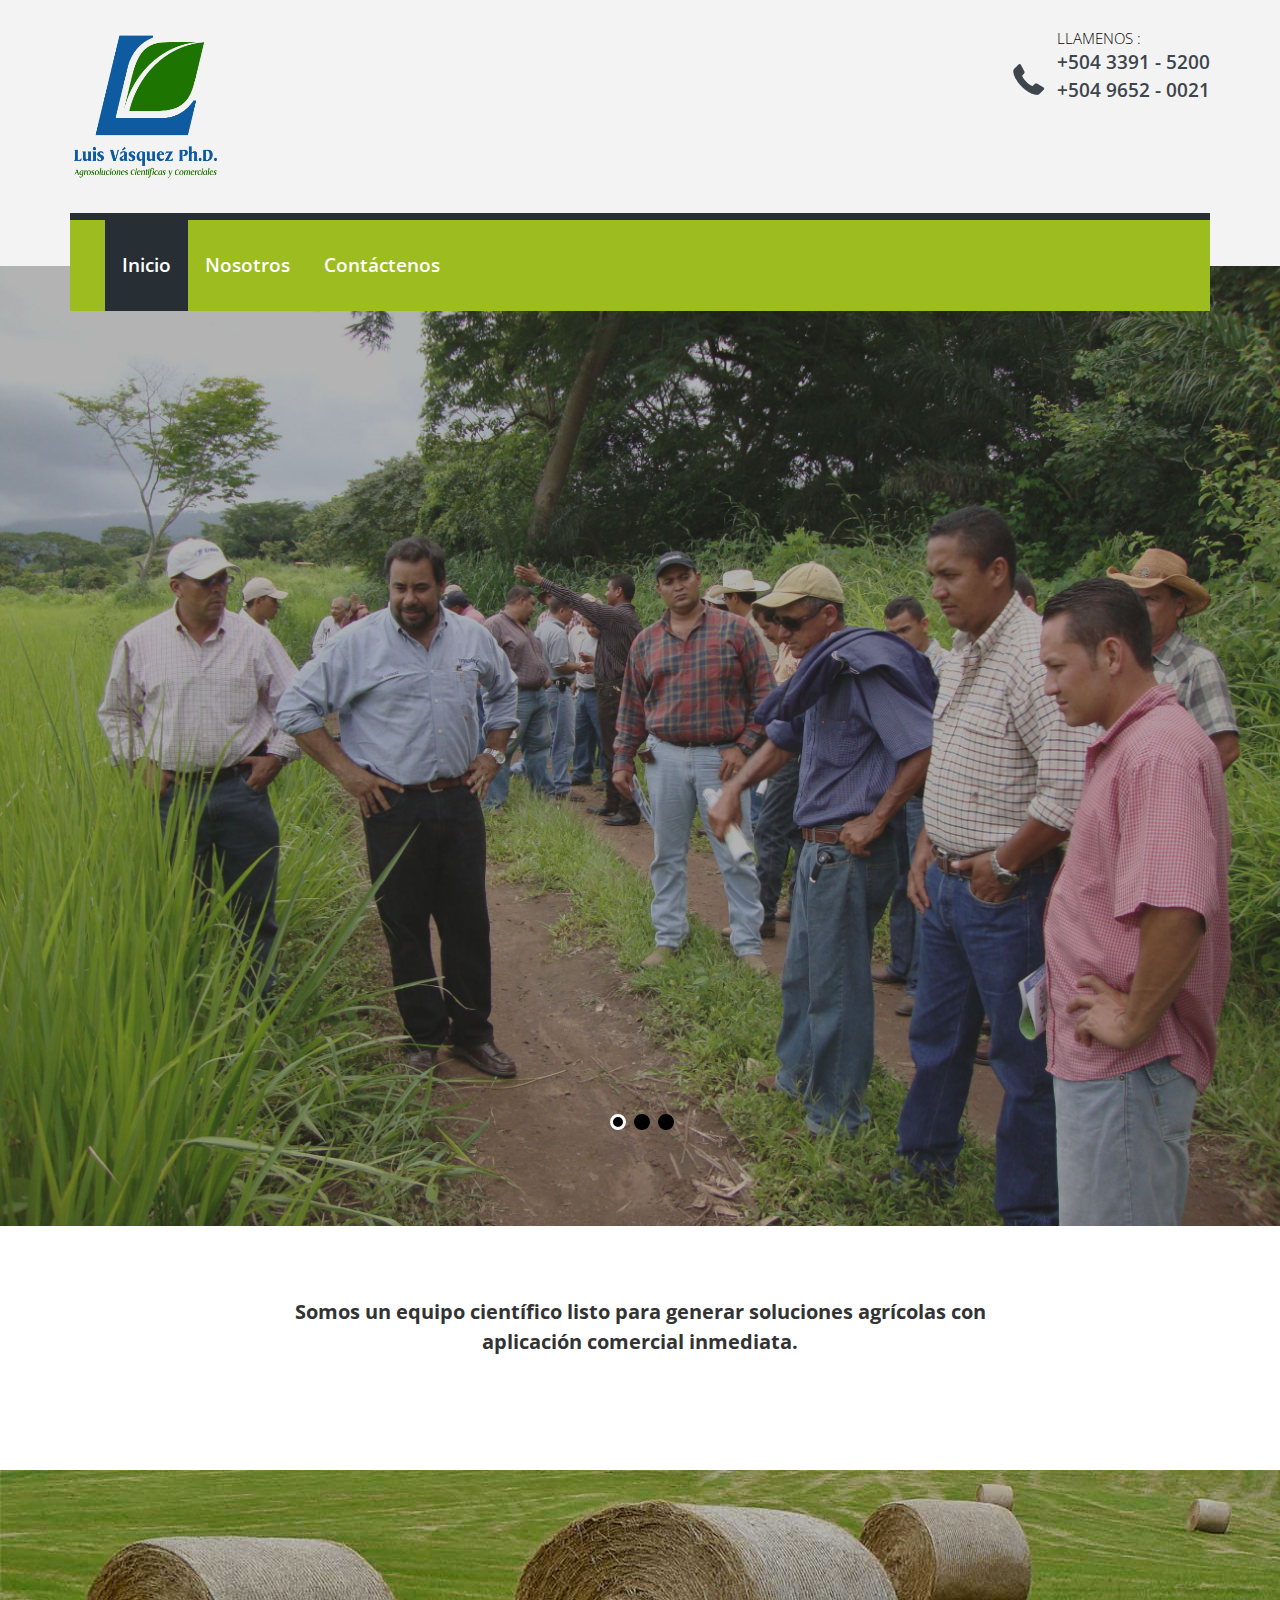
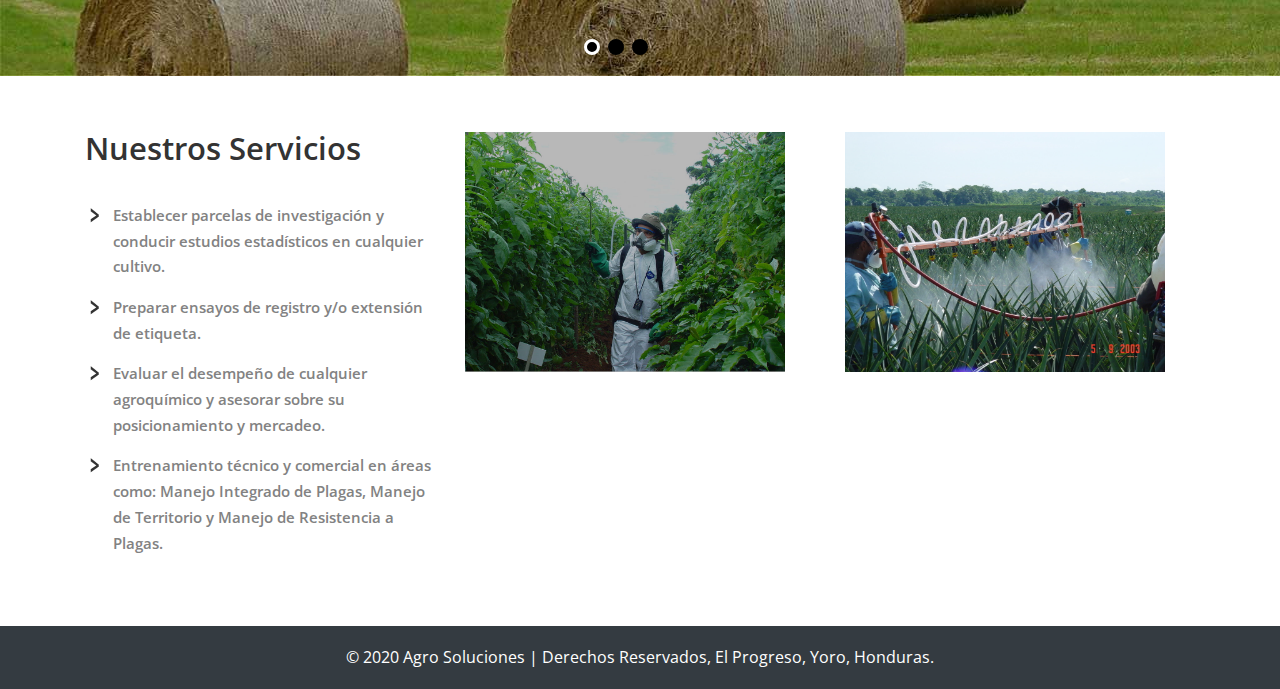
<file: index.html>
<!--
Author: W3layouts
Author URL: http://w3layouts.com
License: Creative Commons Attribution 3.0 Unported
License URL: http://creativecommons.org/licenses/by/3.0/
-->
<!DOCTYPE html>
<html>
<head>
<title>Inicio</title>
<link href="css/bootstrap.css" rel='stylesheet' type='text/css' />
<!-- jQuery (necessary for Bootstrap's JavaScript plugins) -->
<script src="js/jquery.min.js"></script>
<!-- Custom Theme files -->
<link href="css/style.css" rel="stylesheet" type="text/css" media="all" />
<!-- Custom Theme files -->
<meta name="viewport" content="width=device-width, initial-scale=1">
<meta http-equiv="Content-Type" content="text/html; charset=utf-8" />
<meta name="keywords" content="Agrofirm Responsive web template, Bootstrap Web Templates, Flat Web Templates, Android Compatible web template, 
Smartphone Compatible web template, free webdesigns for Nokia, Samsung, LG, SonyEricsson, Motorola web design" />
<script type="application/x-javascript"> addEventListener("load", function() { setTimeout(hideURLbar, 0); }, false); function hideURLbar(){ window.scrollTo(0,1); } </script>
<!--webfont-->
<link href='//fonts.googleapis.com/css?family=Open+Sans:300italic,400italic,600italic,700italic,800italic,400,300,600,700,800' rel='stylesheet' type='text/css'>
 <script src="js/responsiveslides.min.js"></script>
 <script>
    $(function () {
      $("#slider").responsiveSlides({
      	auto: true,
      	speed: 500,
        namespace: "callbacks",
        pager: true,
      });
    });
  </script>
</head>
<body>
	<!-- header-section-starts -->
	<div class="header">
		<div class="container">
			<div class="logo">
				<a href="index.html"><img src="images/logo.png" width="150" height="150" alt="" /></a>
			</div>
			<div class="tollfree">
				<ul>
					<li><i class="phone"></i></li>
					<li><p class="call">LLAMENOS :</p>
					<p>+504 3391 - 5200</p>
					<p>+504 9652 - 0021</p></li>
				</ul>
			</div>
			<div class="clearfix"></div>
			<div class="navigation">
			 <div class="navigation-bar">
			<!-- <div class="search2">
					  <form>
						 <input type="text" value="Search.." onfocus="this.value = '';" onblur="if (this.value == '') {this.value = 'Search..';}"/>
						 <input type="submit" value="">
					  </form>
					</div> -->
				<span class="menu"></span>
				<div class="top-menu">
					<ul>
						<li><a class="active" href="index.html">Inicio</a></li>
						<li><a href="about.html">Nosotros</a></li>
						
						
						<li><a href="contact.html">Contáctenos</a></li>
						<div class="clearfix"></div>
					</ul>
				</div>
				<!-- script for menu -->
				<script>
				$( "span.menu" ).click(function() {
				  $( ".top-menu" ).slideToggle( "slow", function() {
				    // Animation complete.
				  });
				});
			</script>
			<!-- script for menu -->
					<div class="clearfix"> </div>
			</div>
			</div>
		</div>
	</div>
	<!-- header-section-ends -->
	<!----->
<div class="slider">	  
	  <div class="callbacks_container">
	      <ul class="rslides" id="slider">
	         <li>
				 <img src="images/1.jpg" alt=""/>
				  <div class="caption">
					<h2></h2>
				  </div>
	         </li>
	         <li>
				 <img src="images/2.jpg" alt=""/>
				  <div class="caption">
					<h2></h2>
				  </div>
	         </li>
	         <li>
				 <img src="images/3.jpg" alt=""/>
				  <div class="caption">
					<h2></h2>
				  </div>
	         </li>
	      </ul>	      
      </div>
</div>
<!----->
	<div class="content">
		<div class="container">
			<div class="about-section">
				<div class="about-section-top text-center">
					<!--<h3></h3>-->
					<h5>Somos un equipo científico listo para generar soluciones agrícolas con aplicación comercial inmediata.</h5>
					<!--<p>Vestibulum ante ipsum primis in faucibus orci luctus et ultrices posuere cubilia Curae; Suspendisse 
					eget mi diam. Quisque eget ante lorem. Proin tincidunt, lorem ut convallis egestas, enim justo 
					placerat magna, nec dictum enim ante id elit.</p>-->
				</div>
			
					<div class="clearfix"></div>
				</div>
			</div>
  	<!----->
<div class="slider1">	  
	  <div class="callbacks_container">
	      <ul class="rslides" id="slider1">
	         <li>
				 <img src="images/side-1.jpg" alt=""/>
				  <div class="caption caption1">
					<!--<h2>Aliquam vitae faucibus ipsum facilisis</h2>-->
				  </div>
	         </li>
	         <li>
				 <img src="images/side-2.jpg" alt=""/>
				  <div class="caption caption1">
					<!--<h2>Aliquam vitae faucibus ipsum facilisis</h2>-->
				  </div>
	         </li>
	         <li>
				 <img src="images/side-3.jpg" alt=""/>
				  <div class="caption caption1">
					<!--<h2>Aliquam vitae faucibus ipsum facilisis</h2>-->
				  </div>
	         </li>
	      </ul>	      
      </div>
</div>
	<script src="js/responsiveslides.min.js"></script>
	 <script>
		$(function () {
		  $("#slider1").responsiveSlides({
			auto: true,
			speed: 500,
			namespace: "callbacks",
			pager: true,
		  });
		});
	  </script>
	<!----->
	    <div class="service-section">
			<div class="container">
				<div class="service-section-grids">
					<div class="col-md-4 service-section-grid-1">
						<h3>Nuestros Servicios</h3>
					<!--	<h4>Praesent sodales pretium tellus, et euis mod neque malesuada et Quisque eget ante lorem. Proin tincidu, lorem ut conv allis egestas</h4>-->
						<ul class="list">
							<li><a href="mailto:lvasquez52@outlook.com?subject=Estudio%20estadístico%20de%20cultivo.">Establecer parcelas de investigación y conducir estudios estadísticos en cualquier cultivo.</a></li>
							<li><a href="mailto:lvasquez52@outlook.com?subject=Ensayo%20de%20registro.">Preparar ensayos de registro y/o extensión de etiqueta.</a></li>
							<li><a href="mailto:lvasquez52@outlook.com?subject=Evaluación%20de%20agroquímico%20y%20asesoría.">Evaluar el desempeño de cualquier agroquímico y asesorar sobre su posicionamiento y mercadeo.</a></li>
							<li><a href="mailto:lvasquez52@outlook.com?subject=Entrenamiento%20técnico%20y%20comercial.">Entrenamiento técnico y comercial en áreas como: Manejo Integrado de Plagas, Manejo de Territorio y Manejo de Resistencia a Plagas.
</a></li>
							<!--<li><a href="">Asesoría y diagnostico en el manejo integrado de plagas.</a></li>-->
						<!--	<li><a href=""> Praesent sodales pretium tellus</a></li>
							<li><a href=""> Fusce ut erat varius, cursus elit convallis</a></li>
							<li><a href=""> Nam gravida rutrum nisi a rhoncus</a></li>-->
						</ul>
					</div>
					<div class="col-md-4 service-section-grid-2">
						<!--<h3>Products</h3>-->
						<img src="images/p.jpg" width="320" height="240" alt="" />
						<!--<h4>Quisque eget ante lorem. Proin tincidu, lorem ut convallis egestas</h4>
						<p>Vestibulum ante ipsum primis in faucibus orci luctus et ultrices posuere cubilia Curae; Suspend isse eget mi diam. Quisque eget ante lorem. Proin tincidunt, lorem ut convallis egestas, enim justo placerat magna, nec dictum enim ante id elit.</p>
						<a class="btn btn-1 btn-1c" href="">Read More</a>-->
					</div>
					<div class="col-md-4 service-section-grid-3">
					<!--	<h3>Resource</h3>-->
						<img src="images/r.jpg" width="320" height="240" alt="" />
						<!--<h4>Praesent sodales pretium tellus, et euismod neque malesuada et</h4>
						<p>Vestibulum ante ipsum primis in faucibus orci luctus et ultrices posuere cubilia Curae; Suspend isse eget mi diam. Quisque eget ante lorem. Proin tincidunt, lorem ut convallis egestas, enim justo placerat magna, nec dictum enim ante id elit.</p>
						<a class="btn btn-1 btn-1c" href="">Read More</a> -->
					</div>
					<div class="clearfix"></div>
				</div>
			</div>
	    </div>
		<!--<div class="get-in-touch">
			<div class="container">
				<div class="col-md-3 gin">
					<h3>Get in Touch</h3>
					<p>Vestibulum ante ipsum primis in faucibus orci luctus et ultrices posuere cubilia Curae; Suspeisse eget diam</p>
					<div class="social-icons">
						<i class="facebook"></i>
						<i class="twitter"></i>
						<i class="googlepluse"></i>
					</div>
				</div>
				<div class="col-md-3 address">
					<h3>Address</h3>
					<address>
						<p>10-765 mg-Road,
						<p>Washington, DC, United States,</p>
						<p>ud-19832-6578.</p>
						<p class="phone"><span>Phone</span> :+1 900 876 1234</p>
						<span class="phone">E-mail :<a href="mail-to:example@mail.com">example@mail.com</a></span>
					</address>
				</div>
				<div class="col-md-6 dal">
					<h3>Drops us a line</h3>
					<form>
					<input type="text" class="text" value="First Name" onfocus="this.value = '';" onblur="if (this.value == '') {this.value = 'First Name';}">
					<input type="text" class="text" value="Last Name" onfocus="this.value = '';" onblur="if (this.value == '') {this.value = 'Last Name';}">
					<input type="text" class="text" value="E-mail" onfocus="this.value = '';" onblur="if (this.value == '') {this.value = 'E-mail';}">
					<input type="text" class="text" value="Phone" onfocus="this.value = '';" onblur="if (this.value == '') {this.value = 'Phone';}">
					<textarea onfocus="if(this.value == 'Your Message') this.value='';" onblur="if(this.value == '') this.value='Your Message';" >Your Message</textarea>
					<input type="submit" value="SEND">
					</form>
				</div>
				<div class="clearfix"></div>
			</div>
		</div>
    </div>-->
	<!-- footer-section -->
	<div class="footer">
		<div class="container">
			<div class="copyright text-center">
				<p>&copy; 2020 Agro Soluciones | Derechos Reservados, El Progreso, Yoro, Honduras.</p>
			</div>
		</div>
	</div>
	<!-- footer-section -->
</body>
</html>
</file>
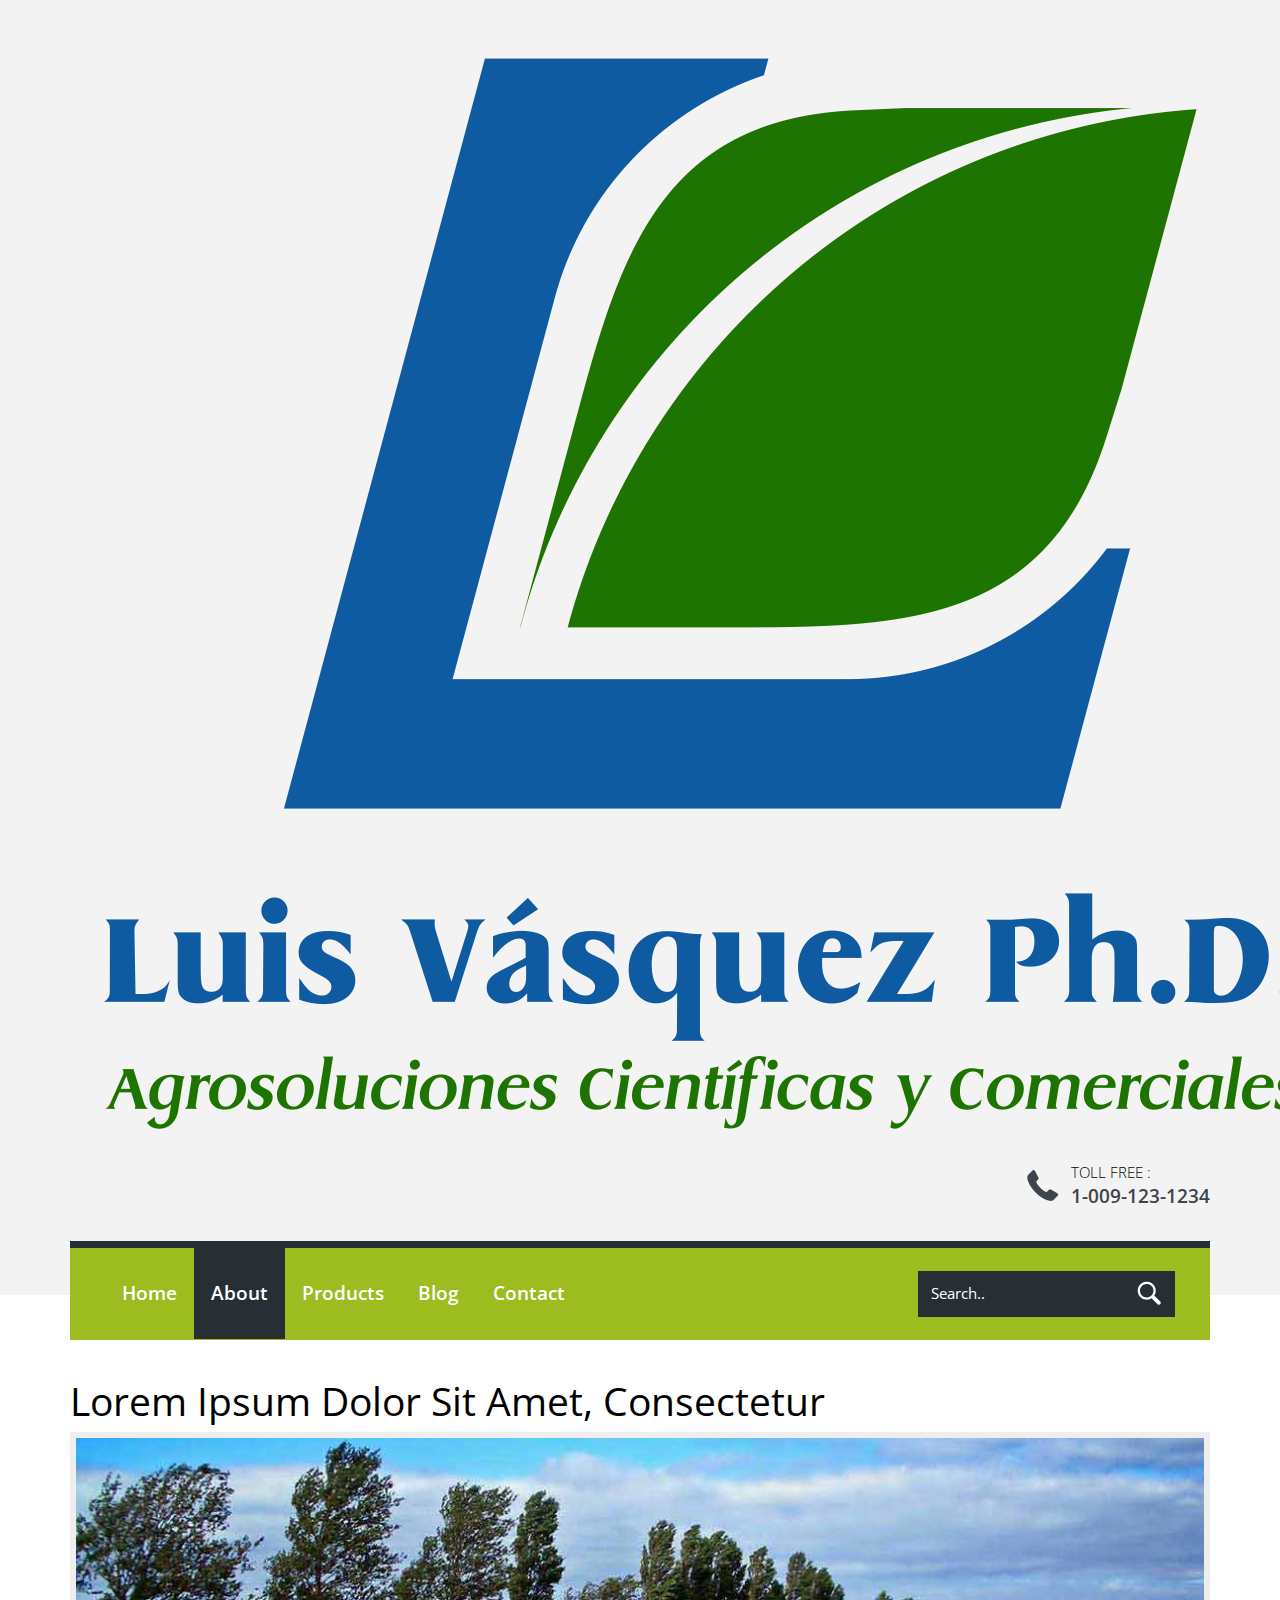
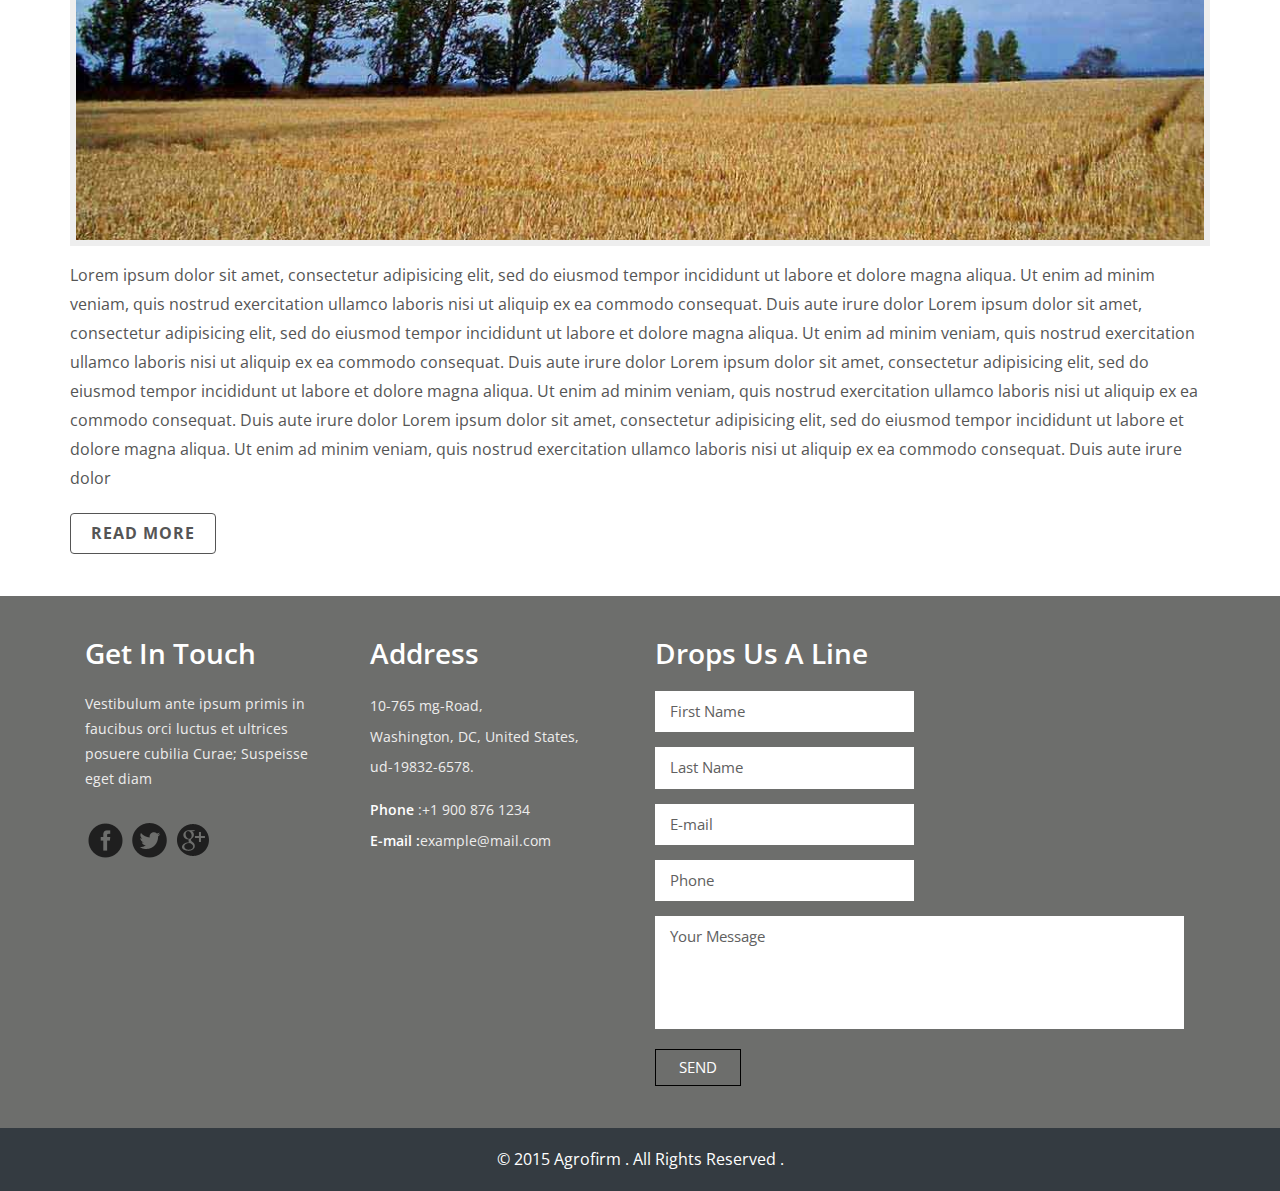
<file: details.html>
<!--
Author: W3layouts
Author URL: http://w3layouts.com
License: Creative Commons Attribution 3.0 Unported
License URL: http://creativecommons.org/licenses/by/3.0/
-->
<!DOCTYPE html>
<html>
<head>
<title>Agrofirm a Agriculture Category Flat Bootstrap Responsive Website Template| Details :: w3layouts</title>
<link href="css/bootstrap.css" rel='stylesheet' type='text/css' />
<!-- jQuery (necessary for Bootstrap's JavaScript plugins) -->
<script src="js/jquery.min.js"></script>
<!-- Custom Theme files -->
<link href="css/style.css" rel="stylesheet" type="text/css" media="all" />
<!-- Custom Theme files -->
<meta name="viewport" content="width=device-width, initial-scale=1">
<meta http-equiv="Content-Type" content="text/html; charset=utf-8" />
<meta name="keywords" content="Agrofirm Responsive web template, Bootstrap Web Templates, Flat Web Templates, Android Compatible web template, 
Smartphone Compatible web template, free webdesigns for Nokia, Samsung, LG, SonyEricsson, Motorola web design" />
<script type="application/x-javascript"> addEventListener("load", function() { setTimeout(hideURLbar, 0); }, false); function hideURLbar(){ window.scrollTo(0,1); } </script>
<!--webfont-->
<link href='//fonts.googleapis.com/css?family=Open+Sans:300italic,400italic,600italic,700italic,800italic,400,300,600,700,800' rel='stylesheet' type='text/css'>
</head>
<body>
	<!-- header-section-starts -->
	<div class="header">
		<div class="container">
			<div class="logo">
				<a href="index.html"><img src="images/logo.png" alt="" /></a>
			</div>
			<div class="tollfree">
				<ul>
					<li><i class="phone"></i></li>
					<li><p class="call">TOLL FREE :</p>
					<p>1-009-123-1234</p></li>
				</ul>
			</div>
			<div class="clearfix"></div>
			<div class="navigation">
			 <div class="navigation-bar">
				<div class="search2">
					  <form>
						 <input type="text" value="Search.." onfocus="this.value = '';" onblur="if (this.value == '') {this.value = 'Search..';}"/>
						 <input type="submit" value="">
					  </form>
					</div>
			 <span class="menu"></span>
				<div class="top-menu">
					<ul>
						<li><a href="index.html">Home</a></li>
						<li><a class="active" href="about.html">About</a></li>
						<li><a href="products.html">Products</a></li>
						<li><a href="404.html">Blog</a></li>
						<li><a href="contact.html">Contact</a></li>
						<div class="clearfix"></div>
					</ul>
				</div>
				<!-- script for menu -->
				<script>
				$( "span.menu" ).click(function() {
				  $( ".top-menu" ).slideToggle( "slow", function() {
				    // Animation complete.
				  });
				});
			</script>
			<!-- script for menu -->
					<div class="clearfix"> </div>
			</div>
			</div>
		</div>
	</div>
	<!-- header-section-ends -->
	<div class="about-content">
		<div class="container">
			<div class="details">
			<h2 class="style">Lorem ipsum dolor sit amet, consectetur</h2>
		<div class="det_pic img_style">
			<img src="images/det-pic.jpg" alt="">		
		</div>
		<div class="det-para">
			<p class="top para">Lorem ipsum dolor sit amet, consectetur adipisicing elit, sed do eiusmod tempor incididunt ut labore et dolore magna aliqua. Ut enim ad minim veniam, quis nostrud exercitation ullamco laboris nisi ut aliquip ex ea commodo consequat. Duis aute irure dolor Lorem ipsum dolor sit amet, consectetur adipisicing elit, sed do eiusmod tempor incididunt ut labore et dolore magna aliqua. Ut enim ad minim veniam, quis nostrud exercitation ullamco laboris nisi ut aliquip ex ea commodo consequat. Duis aute irure dolor Lorem ipsum dolor sit amet, consectetur adipisicing elit, sed do eiusmod tempor incididunt ut labore et dolore magna aliqua. Ut enim ad minim veniam, quis nostrud exercitation ullamco laboris nisi ut aliquip ex ea commodo consequat. Duis aute irure dolor Lorem ipsum dolor sit amet, consectetur adipisicing elit, sed do eiusmod tempor incididunt ut labore et dolore magna aliqua. Ut enim ad minim veniam, quis nostrud exercitation ullamco laboris nisi ut aliquip ex ea commodo consequat. Duis aute irure dolor</p>
			<a class="btn btn-1 btn-1c more" href="#">Read More</a>
		</div>
		</div>
		</div>
	</div>
		<div class="get-in-touch">
			<div class="container">
				<div class="col-md-3 gin">
					<h3>Get in Touch</h3>
					<p>Vestibulum ante ipsum primis in faucibus orci luctus et ultrices posuere cubilia Curae; Suspeisse eget diam</p>
					<div class="social-icons">
						<i class="facebook"></i>
						<i class="twitter"></i>
						<i class="googlepluse"></i>
					</div>
				</div>
				<div class="col-md-3 address">
					<h3>Address</h3>
					<address>
						<p>10-765 mg-Road,
						<p>Washington, DC, United States,</p>
						<p>ud-19832-6578.</p>
						<p class="phone"><span>Phone</span> :+1 900 876 1234</p>
						<span class="phone">E-mail :<a href="mail-to:example@mail.com">example@mail.com</a></span>
					</address>
				</div>
				<div class="col-md-6 dal">
					<h3>Drops us a line</h3>
					<form>
					<input type="text" class="text" value="First Name" onfocus="this.value = '';" onblur="if (this.value == '') {this.value = 'First Name';}">
					<input type="text" class="text" value="Last Name" onfocus="this.value = '';" onblur="if (this.value == '') {this.value = 'Last Name';}">
					<input type="text" class="text" value="E-mail" onfocus="this.value = '';" onblur="if (this.value == '') {this.value = 'E-mail';}">
					<input type="text" class="text" value="Phone" onfocus="this.value = '';" onblur="if (this.value == '') {this.value = 'Phone';}">
					<textarea onfocus="if(this.value == 'Your Message') this.value='';" onblur="if(this.value == '') this.value='Your Message';" >Your Message</textarea>
					<input type="submit" value="SEND">
					</form>
				</div>
				<div class="clearfix"></div>
			</div>
		</div>
    </div>
	<!-- footer-section -->
	<div class="footer">
		<div class="container">
			<div class="copyright text-center">
				<p>&copy; 2015 Agrofirm . All Rights Reserved .</p>
			</div>
		</div>
	</div>
	<!-- footer-section -->
</body>
</html>
</file>
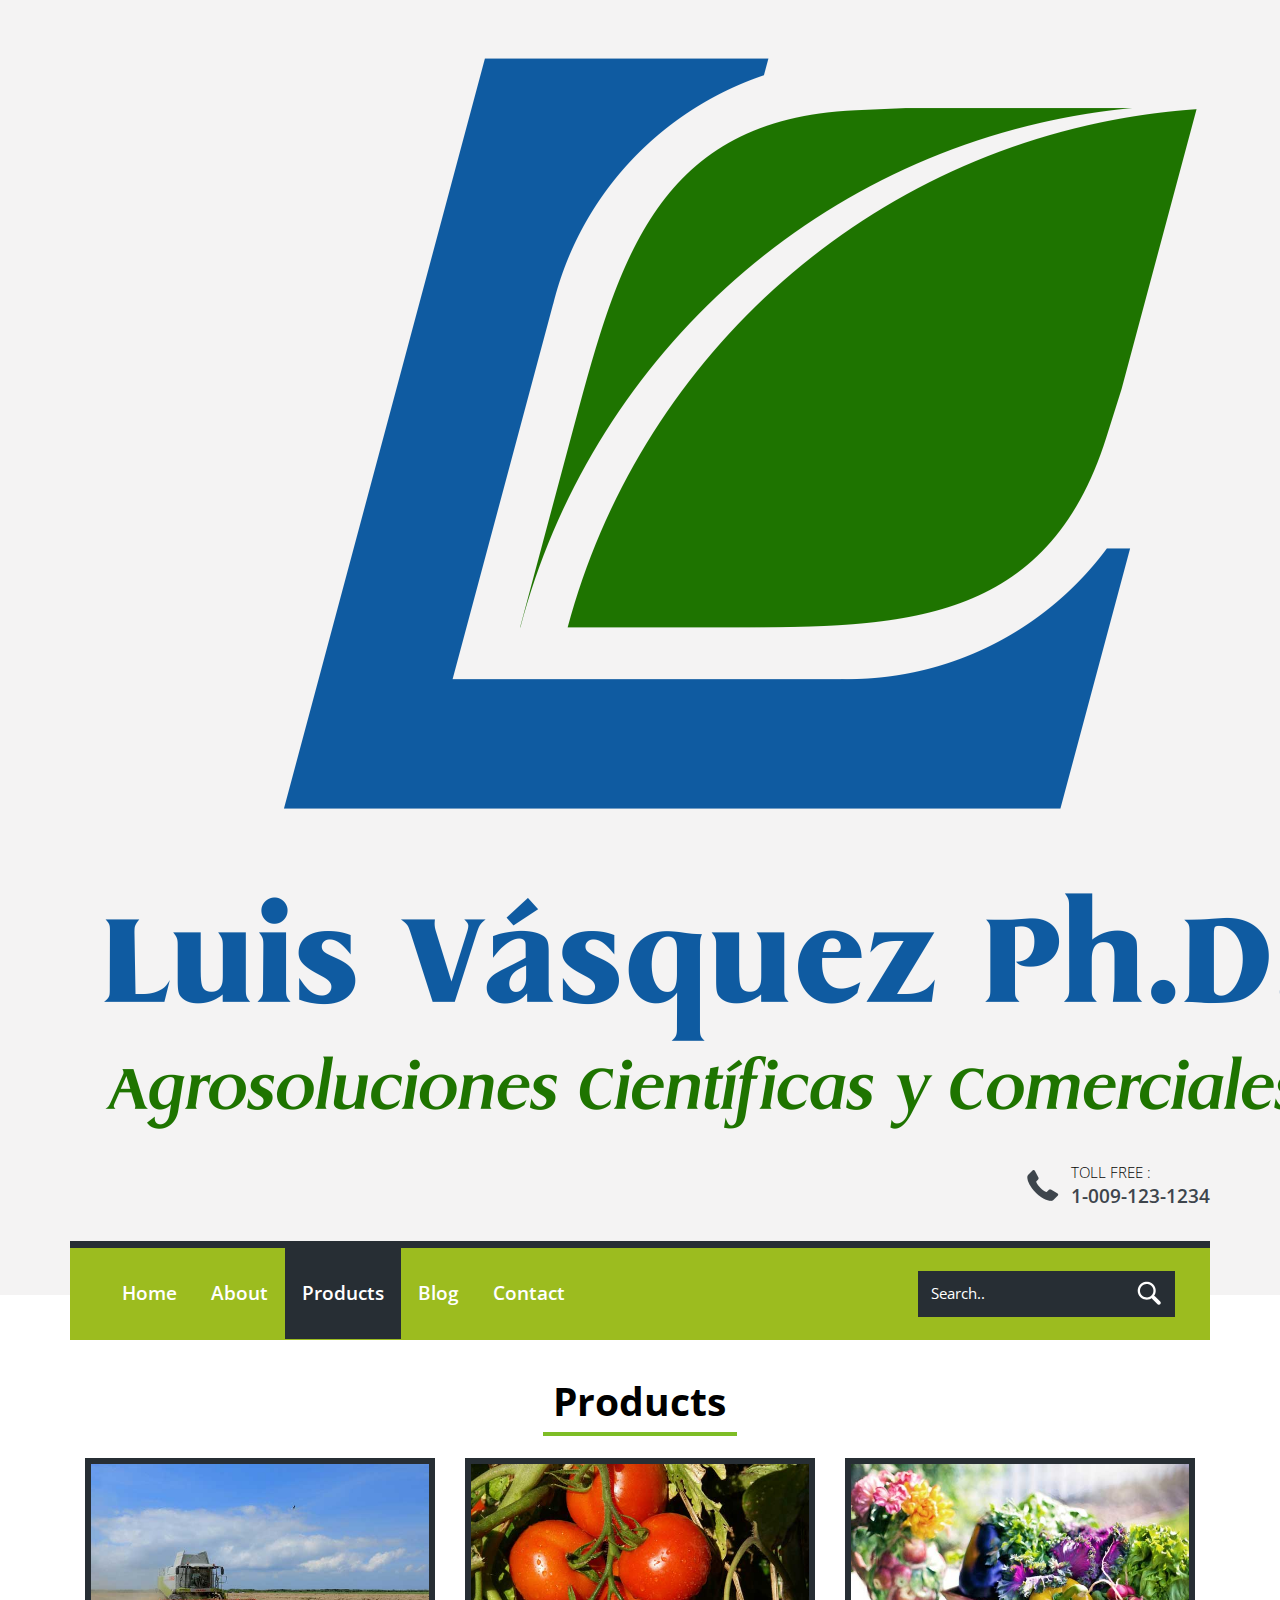
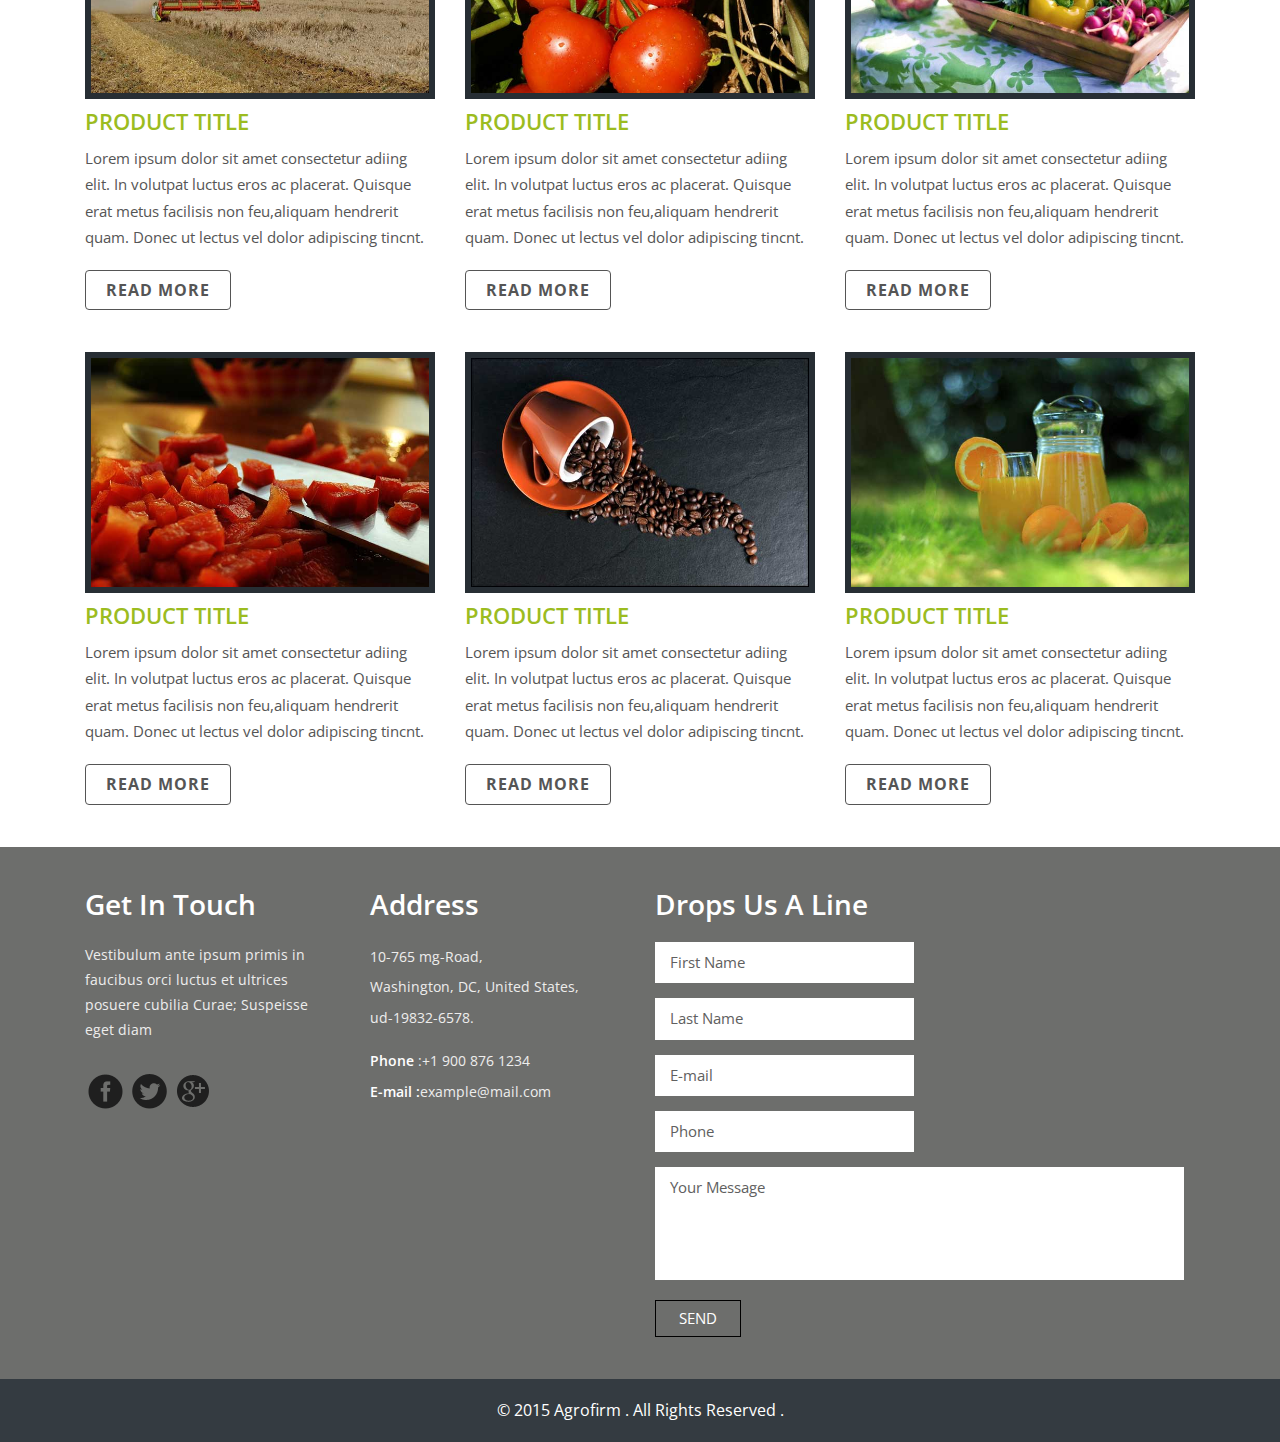
<file: products.html>
<!--
Author: W3layouts
Author URL: http://w3layouts.com
License: Creative Commons Attribution 3.0 Unported
License URL: http://creativecommons.org/licenses/by/3.0/
-->
<!DOCTYPE html>
<html>
<head>
<title>Agrofirm a Agriculture Category Flat Bootstrap Responsive Website Template| Products :: w3layouts</title>
<link href="css/bootstrap.css" rel='stylesheet' type='text/css' />
<!-- jQuery (necessary for Bootstrap's JavaScript plugins) -->
<script src="js/jquery.min.js"></script>
<!-- Custom Theme files -->
<link href="css/style.css" rel="stylesheet" type="text/css" media="all" />
<!-- Custom Theme files -->
<meta name="viewport" content="width=device-width, initial-scale=1">
<meta http-equiv="Content-Type" content="text/html; charset=utf-8" />
<meta name="keywords" content="Agrofirm Responsive web template, Bootstrap Web Templates, Flat Web Templates, Android Compatible web template, 
Smartphone Compatible web template, free webdesigns for Nokia, Samsung, LG, SonyEricsson, Motorola web design" />
<script type="application/x-javascript"> addEventListener("load", function() { setTimeout(hideURLbar, 0); }, false); function hideURLbar(){ window.scrollTo(0,1); } </script>
<!--webfont-->
<link href='//fonts.googleapis.com/css?family=Open+Sans:300italic,400italic,600italic,700italic,800italic,400,300,600,700,800' rel='stylesheet' type='text/css'>
 <!--start lightbox -->
<link rel="stylesheet" type="text/css" href="css/jquery.lightbox.css">
<script src="js/jquery.lightbox.js"></script>
<script>
  // Initiate Lightbox
  $(function() {
    $('.gallery a').lightbox(); 
  });
</script>
</head>
<body>
	<!-- header-section-starts -->
	<div class="header">
		<div class="container">
			<div class="logo">
				<a href="index.html"><img src="images/logo.png" alt="" /></a>
			</div>
			<div class="tollfree">
				<ul>
					<li><i class="phone"></i></li>
					<li><p class="call">TOLL FREE :</p>
					<p>1-009-123-1234</p></li>
				</ul>
			</div>
			<div class="clearfix"></div>
			<div class="navigation">
			 <div class="navigation-bar">
				<div class="search2">
					  <form>
						 <input type="text" value="Search.." onfocus="this.value = '';" onblur="if (this.value == '') {this.value = 'Search..';}"/>
						 <input type="submit" value="">
					  </form>
					</div>
			 <span class="menu"></span>
				<div class="top-menu">
					<ul>
						<li><a href="index.html">Home</a></li>
						<li><a href="about.html">About</a></li>
						<li><a class="active" href="products.html">Products</a></li>
						<li><a href="404.html">Blog</a></li>
						<li><a href="contact.html">Contact</a></li>
						<div class="clearfix"></div>
					</ul>
				</div>
				<!-- script for menu -->
				<script>
				$( "span.menu" ).click(function() {
				  $( ".top-menu" ).slideToggle( "slow", function() {
				    // Animation complete.
				  });
				});
			</script>
			<!-- script for menu -->
					<div class="clearfix"> </div>
			</div>
			</div>
		</div>
	</div>
	<!-- header-section-ends -->
	<div class="about-content">
		<div class="container">
			<div class="product-section">
				<div class="product-section-top">
					<h3>products</h3>
	               <div class="specials">
					<div class="specials-grids">
						<div class="col-md-4 special-grid">
						  <div class="gallery">
							 <a href="images/pic3.jpg"><img src="images/pic3.jpg" title="image-name">
							 <div class="zoom-icon">
							  <i class="zi"></i>
							 </div>
							 </a>
						  </div>
							<h4>product title</h4>
							<p>Lorem ipsum dolor sit amet consectetur adiing elit. In volutpat luctus eros ac placerat. Quisque erat metus facilisis non feu,aliquam hendrerit quam. Donec ut lectus vel dolor adipiscing tincnt.</p>
							<a class="btn btn-1 btn-1c more" href="#">Read More</a>
						</div>
						<div class="col-md-4 special-grid">
						  <div class="gallery">
							 <a href="images/pic1.jpg"><img src="images/pic1.jpg" title="image-name">
							 <div class="zoom-icon">
							  <i class="zi"></i>
							 </div>
							 </a>
						  </div>
							<h4>product title</h4>
							<p>Lorem ipsum dolor sit amet consectetur adiing elit. In volutpat luctus eros ac placerat. Quisque erat metus facilisis non feu,aliquam hendrerit quam. Donec ut lectus vel dolor adipiscing tincnt.</p>
							<a class="btn btn-1 btn-1c more" href="#">Read More</a>
						</div>
						<div class="col-md-4 special-grid">
						  <div class="gallery">
							 <a href="images/pic2.jpg"><img src="images/pic2.jpg" title="image-name">
							 <div class="zoom-icon">
							  <i class="zi"></i>
							 </div>
							 </a>
						  </div>
							<h4>product title</h4>
							<p>Lorem ipsum dolor sit amet consectetur adiing elit. In volutpat luctus eros ac placerat. Quisque erat metus facilisis non feu,aliquam hendrerit quam. Donec ut lectus vel dolor adipiscing tincnt.</p>
							<a class="btn btn-1 btn-1c more" href="#">Read More</a>
						</div>
						<div class="col-md-4 special-grid">
						  <div class="gallery">
							 <a href="images/pic4.jpg"><img src="images/pic4.jpg" title="image-name">
							 <div class="zoom-icon">
							  <i class="zi"></i>
							 </div>
							 </a>
						  </div>
							<h4>product title</h4>
							<p>Lorem ipsum dolor sit amet consectetur adiing elit. In volutpat luctus eros ac placerat. Quisque erat metus facilisis non feu,aliquam hendrerit quam. Donec ut lectus vel dolor adipiscing tincnt.</p>
							<a class="btn btn-1 btn-1c more" href="#">Read More</a>
						</div>
						<div class="col-md-4 special-grid">
						  <div class="gallery">
							 <a href="images/pic5.jpg"><img src="images/pic5.jpg" title="image-name">
							 <div class="zoom-icon">
							  <i class="zi"></i>
							 </div>
							 </a>
						  </div>
							<h4>product title</h4>
							<p>Lorem ipsum dolor sit amet consectetur adiing elit. In volutpat luctus eros ac placerat. Quisque erat metus facilisis non feu,aliquam hendrerit quam. Donec ut lectus vel dolor adipiscing tincnt.</p>
							<a class="btn btn-1 btn-1c more" href="#">Read More</a>
						</div>
						<div class="col-md-4 special-grid">
						  <div class="gallery">
							 <a href="images/pic6.jpg"><img src="images/pic6.jpg" title="image-name">
							 <div class="zoom-icon">
							  <i class="zi"></i>
							 </div>
							 </a>
						  </div>
							<h4>product title</h4>
							<p>Lorem ipsum dolor sit amet consectetur adiing elit. In volutpat luctus eros ac placerat. Quisque erat metus facilisis non feu,aliquam hendrerit quam. Donec ut lectus vel dolor adipiscing tincnt.</p>
							<a class="btn btn-1 btn-1c more" href="#">Read More</a>
						</div>
						<div class="clearfix"> </div>
					</div>
				</div>
				</div>
			</div>
			</div>
		<div class="get-in-touch">
			<div class="container">
				<div class="col-md-3 gin">
					<h3>Get in Touch</h3>
					<p>Vestibulum ante ipsum primis in faucibus orci luctus et ultrices posuere cubilia Curae; Suspeisse eget diam</p>
					<div class="social-icons">
						<i class="facebook"></i>
						<i class="twitter"></i>
						<i class="googlepluse"></i>
					</div>
				</div>
				<div class="col-md-3 address">
					<h3>Address</h3>
					<address>
						<p>10-765 mg-Road,
						<p>Washington, DC, United States,</p>
						<p>ud-19832-6578.</p>
						<p class="phone"><span>Phone</span> :+1 900 876 1234</p>
						<span class="phone">E-mail :<a href="mail-to:example@mail.com">example@mail.com</a></span>
					</address>
				</div>
				<div class="col-md-6 dal">
					<h3>Drops us a line</h3>
					<form>
					<input type="text" class="text" value="First Name" onfocus="this.value = '';" onblur="if (this.value == '') {this.value = 'First Name';}">
					<input type="text" class="text" value="Last Name" onfocus="this.value = '';" onblur="if (this.value == '') {this.value = 'Last Name';}">
					<input type="text" class="text" value="E-mail" onfocus="this.value = '';" onblur="if (this.value == '') {this.value = 'E-mail';}">
					<input type="text" class="text" value="Phone" onfocus="this.value = '';" onblur="if (this.value == '') {this.value = 'Phone';}">
					<textarea onfocus="if(this.value == 'Your Message') this.value='';" onblur="if(this.value == '') this.value='Your Message';" >Your Message</textarea>
					<input type="submit" value="SEND">
					</form>
				</div>
				<div class="clearfix"></div>
			</div>
		</div>
    </div>
	<!-- footer-section -->
	<div class="footer">
		<div class="container">
			<div class="copyright text-center">
				<p>&copy; 2015 Agrofirm . All Rights Reserved .</p>
			</div>
		</div>
	</div>
	<!-- footer-section -->
</body>
</html>
</file>
<file: css/style.css>
/*--
Author: W3layouts
Author URL: http://w3layouts.com
License: Creative Commons Attribution 3.0 Unported
License URL: http://creativecommons.org/licenses/by/3.0/
--*/
body{
	padding:0;
	margin:0;
    font-family: 'Open Sans', sans-serif;
	background:#fff;
}
body a{
    transition:0.5s all;
	-webkit-transition:0.5s all;
	-moz-transition:0.5s all;
	-o-transition:0.5s all;
	-ms-transition:0.5s all;
}
input[type="button"],input[type="submit"]{
	transition:0.5s all;
	-webkit-transition:0.5s all;
	-moz-transition:0.5s all;
	-o-transition:0.5s all;
	-ms-transition:0.5s all;
}
h1,h2,h3,h4,h5,h6{
	margin:0;			   
}	
p{
	margin:0;
}
ul{
	margin:0;
	padding:0;
}
label{
	margin:0;
}
/*-----start-header----*/
.header {
	background: #f4f3f3;
	padding: 3em 0 6em 0;
}
.navigation{
	position:relative;	
}
.logo{
	float:left;
	margin-top: 4px;
}
.tollfree{
	float:right;
}
.tollfree ul li {
	display: inline-block;
}
.tollfree ul li p {
	color: #3e454c;
	font-size: 19px;
	font-weight: 600;
}
.tollfree ul li p.call {
	font-size: 15px;
	color: #040404;
	font-weight: 300;
}
i.phone{
	width:35px;
	height:35px;
	background: url('../images/img-sprite.png') no-repeat 0px 0px;
	display:inline-block;
	margin-right:7px;
}
.navigation{
	position:relative;
}
.navigation-bar{
	background: #9cbc1f;
	border-top: 7px solid #272e34;
	position: absolute;
	z-index: 999;
	top: 2.2em;
	left: 0em;
	width: 100%;
	padding: 0 2.5em;
}
.top-menu ul li{
	display:inline-block;
	float:left;
}
.top-menu {
	padding: 35px 0;
	float: left;
}
.search2{
	float:right;
}
.top-menu ul li a{
	color:#fff;
	font-size:19px;
	font-weight:600;
	text-transform:capitalize;
	padding:36px 20px;
	text-decoration:none;
}
.top-menu ul li a.active{
	background:#272e34;
}
.top-menu ul li a:hover{
	background:#272e34;
}
/*--start-search--*/
.search2 {
	position: relative;
	background: #272e34;
	padding: 11px;
	width: 24%;
	float: right;
	margin: 26px 0px 0px 0em;
}
.search2 input[type="text"] {
	outline: none;
	color: #fff;
	background: none;
	font-size: 15px;
	border: none;
	width: 84.33%;
}
.search2 input[type="submit"] {
	background: url('../images/sprit-1.png') no-repeat 0px 0px;
	padding: 8px 18px;
	border: none;
	cursor: pointer;
	position: absolute;
	outline: none;
	top: 5px;
	right: 7px;
}
/*--- slider-css --*/
.slider {
	position: relative;
}
.slider1 {
	position: relative;
}
.rslides {
  position: relative;
  list-style: none;
  overflow: hidden;
  width: 100%;
  padding: 0;
  margin: 0;
  }
.rslides li {
  -webkit-backface-visibility: hidden;
  position: absolute;
  display: none;
  width: 100%;
  left: 0;
  top: 0;
  }
.rslides li:first-child {
  position: relative;
  display: block;
  float: left;
  }
.rslides img {
  display: block;
  height: auto;
  float: left;
  width:100%;
  border: 0;
  }
.caption{
	width: 57%;
	position: absolute;
	top: 25%;
	left: 20%;
	text-align:center;
}
.caption h2{
	color: #ffffff;
	line-height: 1.5em;
	font-size: 3.8em;
	text-align: center;
	text-transform: capitalize;
	font-weight: 300;
}
.caption1 h2{
	color: #ffffff;
	line-height: 1.5em;
	font-size: 3.3em;
	text-align: center;
	text-transform: capitalize;
	font-weight: 300;
}
.callbacks_tabs a:after {
	content: "\f111";
	font-size: 0;
	font-family: FontAwesome;
	visibility: visible;
	display: block;
	height: 16px;
	width: 16px;	
	display: inline-block;
	background:#000;
	border: 3px solid #000;
	border-radius:50%;
}
.callbacks_here a:after{
	border: 3px solid #fff;
	background:#000;
}
.callbacks_tabs a{
	visibility:hidden;
}
.callbacks_tabs li{
	display:inline-block;
}
ul.callbacks_tabs.callbacks1_tabs {
	position: absolute;
	bottom: 10%;
	z-index: 999;
	left: 47%;
}
ul.callbacks_tabs.callbacks2_tabs {
	position: absolute;
	bottom: 10%;
	z-index: 999;
	left: 45%;
}
/*-- responsive-mediaquries --*/
@media(max-width:1024px){
	.caption {
		width: 63%;
		top: 31%;
		left: 19%;
	}
}
@media(max-width:768px){
	.caption {
		width: 70%;
		top: 22%;
		left: 13%;
	}
}
@media(max-width:640px){
	.caption {
		width: 70%;
		top: 12%;
		left: 13%;
	}
	.callbacks_tabs a:after {
		height: 10px;
		width: 10px;
	}
}
@media(max-width:480px){
	.caption {
		width: 70%;
		top: 14%;
		left: 13%;
	}
	.callbacks_tabs a:after {
		height:4px;
		width: 4px;
	}
	ul.callbacks_tabs.callbacks1_tabs {
		bottom: 10px;
		left: 4px;
	}
}
@media(max-width:320px){
	.caption {
		width: 70%;
		top: 14%;
		left: 13%;
	}
	.callbacks_tabs a:after {
		height:4px;
		width: 4px;
	}
	ul.callbacks_tabs.callbacks1_tabs {
		bottom: 10px;
		left: 4px;
	}
}
.about-section h3 {
	color: #000000;
	text-transform: capitalize;
	font-size: 2.8em;
	border-bottom: 4px solid #7ebd26;
	width: 23%;
	padding-bottom: 10px;
	margin: 0 auto;
	font-weight: 700;
}
.about-section h5{
	color: #333333;
	font-size: 1.4em;
	margin: 1.5em 0 1.5em 0;
	line-height: 1.5em;
    font-weight: bold;
}
.about-section p{
	color:#555555;
	font-size:1.2em;
	line-height: 1.7em;
}
.about-section {
	padding: 3em 0;
}
.about-section-top {
	width: 68%;
	margin: 0 auto;
	padding: 0 0 3em 0;
}
/*--featured-section--*/
.featured-section{
	padding: 0 0 3em 0;
}
.featured-main {
padding-top: 1.2em;
}
.featured-section h2 {
color: #ffd400;
text-transform: uppercase;
font-size:2em;
margin: 0 0 11px 0;
font-family: 'Open Sans', sans-serif;
font-weight: 600;
}
.feature-text h3 {
	color: #414242;
	font-size:1.13em;
	line-height: 1.6em;
	font-family: 'Open Sans', sans-serif;
	padding:0.5em 0 0.6em 0;
	font-weight:600;
	margin:0;
}
.feature-text p {
	color: #999;
	font-size:1.1em;
	line-height: 1.8em;
	font-family: 'Open Sans', sans-serif;
	margin: 0;
	padding: 0;
	font-weight: 300;
}
.feature-text h2 {
	color: #ffd400;
	text-transform: uppercase;
	font-size:3.4em;
	margin: 0 0 11px 0;
	font-family: 'Open Sans', sans-serif;
	font-weight:600;
}
ul.topic_grid{
	list-style:none;
	padding:0;
}
.popular_topics1 {
	background:#DB2927;
}
.about-section-bottom {
    margin-top: 2.5em;
    
}
/*** .Nav Class ************************/
.icon-minus-sign:after {
	content: "";
	background: url(../images/plus.png)no-repeat;
	width:16px;
	height:16px;
	position: absolute;
	top: 23px
}
.accordation_menu label {
	line-height:43px;
	font-weight:600;
}
.icon-plus-sign:before {
	content: "";
	background: url(../images/plus.png)no-repeat;
	width:16px;
	height:16px;
	position: absolute;
	top: 16px
}
.accordation_menu label{
	display: block;
	position: relative;
	padding: 6px 20px;
	height: 54px;
	cursor: pointer;
	z-index: 20;
	transition: background-color .7s;
	-webkit-transition: background-color .7s;
	-moz-transition: background-color .7s;
	-o-transition: background-color .7s;
	-ms-transition: background-color .7s;
	border: 1px solid #999;
}
.accordation_menu input{
	display: none;
}
/*** Right Icon ***/
.accordation_menu label i.i-right1,
.accordation_menu label i.i-right2{
	float:right;
	margin-right:15px;
	padding:6px 0 0 0;
	transition:all .7s;
	-webkit-transition:all .7s;
	-moz-transition:all .7s;
	-o-transition:all .7s;
	-ms-transition:all .7s;
}
.accordation_menu label i.i-right2{
	display:none;
}
.accordation_menu input:checked + label i.i-right1{
	display:none;
}
.accordation_menu input:checked + label i.i-right2{
	display:block;
}
/*** .content Class *********************/
.content1{
	position: relative;
	height: 0px;
	margin-top: -1px;
	overflow:hidden;
	z-index: 10;
	-webkit-transition: height 0.3s ease-in-out, box-shadow 0.6s linear;
	-moz-transition: height 0.3s ease-in-out, box-shadow 0.6s linear;
	-o-transition: height 0.3s ease-in-out, box-shadow 0.6s linear;
	-ms-transition: height 0.3s ease-in-out, box-shadow 0.6s linear;
	transition: height 0.3s ease-in-out, box-shadow 0.6s linear;
}
.content1 h4{
	padding:8px 0 7px 15px;
	font-weight: 700;
}
.content1 h6{
	padding:8px 15px 10px 15px;
	margin:10px;
	border-top:1px solid #999999;
}
.content1 h6 i{
	padding:0 5px;
	font-size:10px;
}
.accordation_menu input:checked ~ div.content1{
	height:110px;
}
/*** For Change Animation Effects ****/
.accordation_menu input:checked ~ .content1 p{       
	-webkit-animation: zoomIn .7s 1;
	animation: zoomIn .7s 1;
}
.accordation_menu input:checked ~ .content1 h6{       
	-webkit-animation: fadeIn 2s 1;
	animation: fadeIn 2s 1;
}
.accordation_menu a, .accordation_menu p{
	color: #919090;
}
.accordation_menu h4{
	color: #01C675;
	padding: 15px 0 15px 15px;
	font-size: 1.2em;
	font-weight: 600;   
	font-weight: 700;	
}
.accordation_menu label{
	background: #fff;
	color: #444;
	font-size: 17px;
	font-weight: 300;
}
.accordation_menu label:hover{                    
	color:#000;
}
.accordation_menu label:hover .icon-plus-sign:before {
	content: "";
	background: url(../images/minus.png)no-repeat;
	width:16px;
	height:16px;
	position: absolute;
	top:23px;
}
.accordation_menu input:checked + label,
.accordation_menu input:checked + label:hover{ 
	border: 1px solid #999;
	color: #999;
}
span.m_5{
	color: #000;
	font-size: 17px;
	text-decoration: none;
	font-weight: 300;
}
h4.m_3 {
	color: #000000;
	text-transform: capitalize;
	font-size: 2em;
	margin-bottom:1.3em;
	font-weight: 700;
}
span.m_5:hover{
	text-decoration:none;
}
ul.news_list {
	padding: 2% 0 1% 1%;
	list-style: none;
	background: #fff;
}
ul.news_list li.date {
	float: left;
	width: 15.5%;
	border-right: 1px solid #CCC;
	padding-right: 3%;
	margin:5% 4% 0% 0;
}
.date {
	line-height: 0.5em;
	font-size:2em;
	font-weight: bold;
	color: #555;
	text-align: center;
	text-transform: uppercase;
	font-family: 'Open Sans Condensed', sans-serif;
}
span.highlight, span.light_color {
	display: inline-block;
	font-size:14px;
	color: #555;
	font-family: 'Open Sans', sans-serif;
	font-weight: normal;
}
li.date_desc {
	float: left;
	width: 95%;
}
li.date_desc p{
	font-size: 1em;
	line-height: 1.8em;
	float: left;
	font-weight: 400;
	color: #000;
}
.what-we-do h4 {
	color: #000000;
	text-transform: capitalize;
	font-size: 2.3em;
	margin-bottom:1em;
	font-weight: 700;
}
.what-we-do p{
	color:#555555;
	font-size:1.15em;
	line-height:1.8em;
	margin:15px 0 1.2em 0;
    font-weight: bold;
    text-align: justify;
}
.what-we-do img {
	width: 100%;
}
.what-we-do {
	z-index: 1;
}
/* General button style (reset) */
.btn {
	border: none;
	font-family: inherit;
	font-size: inherit;
	color: inherit;
	background: none;
	cursor: pointer;
	padding:0;
	display: inline-block;
	text-transform: uppercase;
	letter-spacing: 1px;
	font-weight: 700;
	outline: none;
	position: relative;
	-webkit-transition: all 0.3s;
	-moz-transition: all 0.3s;
	transition: all 0.3s;
}

.btn:after {
	content: '';
	position: absolute;
	z-index: -1;
	-webkit-transition: all 0.3s;
	-moz-transition: all 0.3s;
	transition: all 0.3s;
}
/* Button 1c */
.btn-1c:after {
	width: 0%;
	height: 100%;
	top: 0;
	left: 0;
	background: #555555;
}

.btn-1c:hover,
.btn-1c:active {
	color: #fff;
}

.btn-1c:hover:after,
.btn-1c:active:after {
	width: 100%;
}
.service-section {
	padding: 4em 0;
}
.service-section-grid-1 h3,.service-section-grid-2 h3,.service-section-grid-3 h3 {
	color: #333333;
	font-weight: 600;
	font-size: 2.2em;
	text-transform: capitalize;
	margin-bottom:0.8em;
}
.service-section-grid-1 h4,.service-section-grid-2 h4,.service-section-grid-3 h4 {
	color: #333333;
	font-weight: 700;
	font-size: 1.18em;
	line-height:1.4em;
	margin:10px 0;
}
.service-section-grid-2 p,.service-section-grid-3 p {
	color: #606060;
	font-weight: 500;
	font-size: 1.05em;
	line-height:1.8em;
	margin:10px 0 1.5em 0;
}
.service-section-grid-2 a,.service-section-grid-3 a{
	color: #555555;
	font-size: 1.15em;
	text-decoration: none;
	padding: 8px 20px;
	border: 1px solid #555555;
	text-align: center;
	margin: 0;
}
.service-section-grid-1 h4{
	margin-top:0;
}
ul.list li {
	list-style-type: none;
	font-size: 18px;
	margin-bottom: 15px;
	padding-left: 28px;
	background: url(../images/arrow.png) left 3px no-repeat;
}
ul.list {
	margin-top: 2.6em;
}
ul.list li a{
	text-decoration:none;
	color:#828282;
	font-size:15px;
	font-weight:600;
}
ul.list li a:hover{
	text-decoration:underline;
	color:#5a7822;
	padding-left:10px;
}
.get-in-touch {
	background: #6d6e6c;
	padding: 4em 0;
}
.gin h3,.address h3,.dal h3 {
	color: #fff;
	font-size: 2em;
	text-transform: capitalize;
	font-weight: 600;
	margin-bottom:0.8em;
}
.gin p,.address p,.dal p {
	color:#ededec;
	font-weight:400;
	line-height:1.8em;
	font-size:14px;
}
.social-icons {
	margin-top: 2em;
}
.social-icons i{
	width:40px;
	height:40px;
	background: url('../images/img-sprite.png') no-repeat 0px 0px;
	display:inline-block;
	cursor:pointer;
}
.social-icons i:hover{
	opacity:0.5;
}
i.facebook{
	background-position:-35px 0px;
}
i.twitter{
	background-position:-75px 0px;
}
i.googlepluse{
	background-position:-115px 0px;
}
p.phone{
	margin: 12px 0 5px 0;
}
p.phone span {
	font-weight: 600;
	color: #fff;
}
span.phone {
	font-weight: 600;
	color: #fff;
}
span.phone a{
	color:#ededec;
	font-weight: 400;
}
span.phone a:hover {
	color: #000;
}
.dal input[type="text"],.dal textarea {
	width: 48%;
	color: #606060;
	font-size: 15px;
	padding: 10px 15px;
	border: none;
	outline: none;
	margin: 0 9px 15px 0;
}
.dal textarea{
	resize:none;
	width:98%;
	height:7.5em;
}
.address p {
	line-height: 2.2em;
}
.dal input[type="submit"]{
	color:#fff;
	text-transform:uppercase;
	font-size:15px;
	font-weight:400;
	border:1px solid #000;
	background:#6d6e6c;
	padding:7px 23px;
	outline:none;
}
.dal input[type="submit"]:hover{
	background:#000;
	color:#fff;
}
.footer {
	background: #343b41;
	padding: 20px 0;
}
.copyright p {
	color: #fff;
	font-size: 16px;
}
.copyright p a{
	color: #5a7822;
	font-size: 18px;
	margin-left:10px;
}
.copyright p a:hover{
	color:#fff;
}

/*-- about-section --*/
/*----special-grid------*/

.about-content{
	margin-top:3em;
}

/*-- product-section --*/
.specials-grids {
margin-top: 2%;
}
.special-grid img{
	width:100%;
}
.special-grid h4{
	font-size: 1.6em;
	color: #9cbc1f;
	font-weight: 600;
	text-transform: uppercase;
	text-shadow: 0 1px 0 #FFFFFF;
	transition: 0.5s ease;
	-moz-transition: 0.5s ease;
	-o-transition: 0.5s ease;
	-webkit-transition: 0.5s ease;
	padding: 0.5em 0;
	display: block;
}
.rd_more1{
	margin-top: 2%;
}
.special-grid p{
	color: #555555;
	font-size: 1.1em;
	line-height: 1.7em;
	margin-bottom: 1.2em;
}
.product-section h3 {
	color: #000000;
	text-transform: capitalize;
	font-size: 2.8em;
	border-bottom: 4px solid #7ebd26;
	width: 17%;
	padding-bottom: 10px;
	margin: 0 auto;
	font-weight: 700;
	text-align: center;
}
.product-section{
	padding:3em 0 0 0;
}
a.more {
	color: #555555;
	font-size: 1.15em;
	text-decoration: none;
	padding: 8px 20px;
	border: 1px solid #555555;
	text-align: center;
	margin: 0;
}
.zoom-icon{
	position:absolute;
	top: 29%;
	left: 37%;
	display:none;
}
.gallery {
	position: relative;
	border: 6px solid #272e34;
}
.special-grid {
	margin-bottom: 3em;
}
.gallery:hover{
	border: 6px solid #9cbc1f;
}
i.zi {
	display: inline-block;
	left: 0;
	width: 102px;
	height: 100px;
	background: url(../images/magnify.png) no-repeat 0px 0px;
	cursor: pointer;
	transition: all .2s ease-in-out;
	-webkit-transition: all .2s ease-in-out;
	-moz-transition: all .2s ease-in-out;
	-o-transition: all .2s ease-in-out;
}
.gallery:hover div.zoom-icon{
	display:block;
}
/*-- details --*/

.img_style img {
	padding: 6px;
	background: #eee;
}
.img_style img:hover {
	-webkit-transition: all 0.3s;
	-moz-transition: all 0.3s;
	-o-transition: all 0.3s;
	transition: all 0.3s;
	background: #9cbc1f;
}
p.top.para {
	color: #555555;
	font-size: 1.15em;
	line-height: 1.8em;
	margin: 15px 0 1.2em 0;
}
h2.style {
	color: #000000;
	text-transform: capitalize;
	font-size: 2.8em;
	padding-bottom: 10px;
	font-weight: 400;
}
.details {
	padding: 3em 0;
}
.details img{
	width:100%;
}

/*------ contact -----*/
.contact {
	padding: 1em 0 4em;
}
.contact-head{
	text-align:left;
}
.contact-head h2{
	padding: 0.8em 0 0.4em 0;
	color: #000000;
	text-transform: capitalize;
	font-size: 2.8em;
	border-bottom: 4px solid #7ebd26;
	width: 21%;
	padding-bottom: 10px;
	margin: 0 auto;
	font-weight: 700;
	text-align: center;
}
.contact-head span{
	color: #777;
}
.contact-map iframe{
	min-height:300px;
	width:100%;
	border:none;
	margin:0.5em 0 0em 0;
}
.contact-form-row{
	margin-top:1em;
}
.contact-form-row div{
	width: 32.6%;
	float: left;
	margin-right: 1%;
} 
.contact-form-row div span,.contact-form-row2  span{
	font-size:1.2em;
	color:#2C3E50;
	font-weight:700;
	text-transform:uppercase;
	display:block;
	padding:0 0 0.5em;
}
.contact-form-row div input[type="text"]{
	width:92%;
	padding:1em;	
	border:1px solid #EEE;
	-webkit-appearance:none;
	outline:none;
	color:#777;
	transition:border-color 0.4s;
	-webkit-transition:border-color 0.4s;
	-moz-transition:border-color 0.4s;
	-o-transition:border-color 0.4s;
	-ms-transition:border-color 0.4s;
	font-size: 13px;
	font-weight: 300;
	text-transform: uppercase;
}
.contact-form-row div input[type="text"]:hover,.contact-form-row2 textarea:hover{
	border-color: #9cbc1f;
}
.contact-form-row div:nth-child(3){
	margin-right:0;
}
.contact-form-row2 textarea{
	width:97.5%;
	padding:1em;	
	border:1px solid #EEE;
	-webkit-appearance:none;
	outline:none;
	color:#777;
	min-height:320px;
	resize:none;
	transition:border-color 0.4s;
	-webkit-transition:border-color 0.4s;
	-moz-transition:border-color 0.4s;
	-o-transition:border-color 0.4s;
	-ms-transition:border-color 0.4s;
}
.contact-form-row2 {
	margin-top:2em;
}
.contact-form input[type="submit"]{
	display: block;
	background: #39393A;
	padding: 0.65em 1.8em;
	font-size:1.2em;
	text-transform: uppercase;
	color: #FFF;
	font-weight: 700;
	display: inline-block;
	margin-top: 1em;
	text-decoration: none;
	border:none;
	outline:none;
	transition:0.5s all;
	-webkit-transition:0.5s all;
	-moz-transition:0.5s all;
	-o-transition:0.5s all;
	-ms-transition:0.5s all;
	cursor: pointer;
}
.contact-form input[type="submit"]:hover{
	background: #000;
}

/*-- error-page --*/
.error-page{
	padding:2em 0 5em 0;
}
.error-404{
	margin:7em 0em;
}
.error-404 h2{
	font-size:18em;
	font-weight:600;
	color:#517031;
	margin:0;
	padding:0;
	text-transform:uppercase;
}
.error-404 p{
	color: #4f4844;
	margin: 0;
	font-size: 1.4em;
	text-transform: uppercase;
} 
a.b-home{
	background:#272e34;
	padding:0.8em 3em;
	display:inline-block;
	color:#FFF;
	text-decoration:none;
	margin-top:1em;
}
a.b-home:hover{
	background:#9cbc1f;
}

/*-- responsive-design --*/
@media screen and (max-width: 1366px) {
	.caption {
		width: 69%;
		top: 24%;
		left: 15%;
	}
	.caption h2 {
		font-size: 3.6em;
	}
}
@media screen and (max-width: 1280px) {
	.top-menu {
		padding: 32px 0;
	}
	.top-menu ul li a {
		padding: 33px 17px;
	}
	.search2 {
		margin: 23px 0px 0px 0em;
	}
	.get-in-touch {
		padding: 3em 0;
	}
	.caption1 h2 {
		font-size: 3em;
	}
	.header {
		padding: 2em 0 6em 0;
	}
}
@media screen and (max-width: 1024px) {
	.caption h2 {
		font-size: 2.9em;
	}
	.about-section-top {
		width: 82%;
		padding: 0 0 2em 0;
	}
	.about-section h3 {
		font-size: 2.6em;
		width: 25%;
		padding-bottom: 8px;
	}
	.about-section {
		padding: 2em 0 3em 0;
	}
	.dal input[type="text"] {
		width: 47.5%;
	}
	.service-section-grid-2 img,.service-section-grid-3 img {
		width: 100%;
	}
	ul.list li a {
		font-size: 12.3px;
	}
	.service-section-grid-2 p, .service-section-grid-3 p {
		font-size: 1em;
	}
	.caption h2 {
		font-size: 2.5em;
	}
	.get-in-touch {
		padding: 2em 0;
	}
	.service-section {
		padding: 3em 0;
	}
	.what-we-do h4 {
		font-size: 2.1em;
		margin-bottom: 0.75em;
	}
	h4.m_3 {
		margin-bottom: 0.8em;
	}
	.header {
		padding: 1.7em 0 5em 0;
	}
	.navigation-bar {
		border-top: 5px solid #272e34;
		top: 1.7em;
		padding: 0 2em;
	}
	.top-menu ul li a {
		padding: 29px 15px;
		font-size: 18px;
	}
	.top-menu {
		padding: 28px 0;
	}
	.search2 {
		margin: 19px 0px 0px 0em;
		padding: 9px;
	}
	.tollfree ul li p {
		font-size: 16px;
	}
	.tollfree ul li p.call {
		font-size: 14px;
	}
	.about-section h5 {
		margin: 1em 0 1em 0;
	}
	.zoom-icon {
		top: 23%;
		left: 31%;
	}
	.product-section h3 {
		font-size: 2.6em;
		width: 19%;
	}
	.product-section {
		padding: 2em 0 0 0;
	}
	.error-404 {
		margin: 6em 0em;
	}
	.contact-head h2 {
		font-size: 2.5em;
		padding: 0 0 8px 0;
		margin-bottom:10px;
	}
	.contact {
		padding: 2em 0 4em;
	}
}
@media screen and (max-width: 800px) {
	.gin h3, .address h3 {
		margin-bottom: 0.4em;
	}
	.dal h3{
		margin-bottom:1em;
	}
	.gin,.address{
		margin-bottom: 1.5em;
	}
	.dal{
	margin-top:1em;
	}
	p.phone {
		margin: 0px 0 0px 0;
	}
	.social-icons {
		margin-top: 1em;
	}
	.service-section-grid-3,.service-section-grid-2 {
		width: 50%;
		float: left;
	}
	.service-section-grid-2 a, .service-section-grid-3 a {
		font-size: 1.1em;
		padding: 8px 15px;
	}
	.service-section-grid-1 h3, .service-section-grid-2 h3, .service-section-grid-3 h3 {
		margin-bottom: 0.5em;
	}
	ul.list li a {
		font-size: 14px;
	}
	ul.list {
		margin-top: 1.5em;
	}
	.service-section-grid-1 {
		margin-bottom: 2em;
	}
	.caption h2 {
		font-size: 2em;
	}
	.about-section-top {
		width: 92%;
		padding: 0 0 1.5em 0;
	}
	.about-section h3 {
		font-size: 2.4em;
		width: 25%;
		padding-bottom: 6px;
	}
	.about-section h5 {
		font-size: 1.25em;
		margin: 1.3em 0 1.3em 0;
	}
	.service-section {
		padding: 2em 0 3em 0;
	}
	.feature-accord,.what-we-do {
		width: 50%;
		float: left;
	}
	.what-we-do h4 {
		font-size: 2em;
		margin-bottom: 0.6em;
	}
	h4.m_3 {
		margin-bottom: 0.7em;
		font-size: 1.8em;
	}
	.accordation_menu label {
		padding: 6px 12px;
	}
	.accordation_menu label {
		font-size: 16px;
	}
	span.m_5 {
		font-size: 16px;
	}
	ul.callbacks_tabs.callbacks1_tabs {
		left: 45%;
	}
	.what-we-do p {
		font-size: 1.1em;
	}
	.special-grid {
		width: 50%;
		float: left;
	}
	.dal input[type="text"] {
		width: 48%;
	}
	.error-404 h2 {
		font-size: 17em;
	}
	.contact-head h2 {
		font-size: 2.4em;
		width: 27%;
	}
	.contact-form-row2 textarea {
		min-height: 280px;
	}
	.search2 input[type="submit"] {
		right: -3px;
	}
	.top-menu ul li a {
		padding: 28px 12px;
		font-size: 17px;
	}
	.top-menu {
		padding: 27px 0;
	}
	.navigation-bar {
		padding: 0 1.3em;
	}
	.logo {
		margin-top: 5px;
	}
	ul.list li {
		margin-bottom: 10px;
	}
	a.more {
		font-size: 1.1em;
		padding: 8px 17px;
	}
	h2.style {
		font-size: 2.1em;
		padding-bottom: 13px;
	}	
	.details {
		padding: 2em 0;
	}
	p.top.para {
		height: 198px;
		overflow: hidden;
	}
}
@media screen and (max-width: 768px) {
	span.menu{
		width:32px;
		height:32px;
		background:url(../images/nav.png)no-repeat;
		display: inline-block;
		float:left;
		cursor: pointer;
		margin-top: 3px;
	}
	.top-menu{
		width:100%;
		display: none;
		text-align:center;
		background:#fff;
		padding:0;
		margin-top:10px;
	}
	.top-menu ul{
		float:none;
		width:100%;
	}
	.top-menu ul li{
		display:block;
		float: none;
	}
	.top-menu ul li a{
		color:#000;
		display: block;
		padding: 10px 0px;
	}
	.top-menu ul li a.active{
		color:#fff;
	}
	.top-menu ul li a:hover{
		color:#fff;
	}
	.search2 {
		margin: 0;
		padding: 8px;
	}
	.navigation-bar {
		padding: 10px 1.3em;
	}
	.header {
		padding: 1.7em 0 4em 0;
	}
}
@media screen and (max-width: 640px) {
	.logo img {
		width: 35%;
        
	}
	.tollfree ul li p.call {
		font-size: 13px;
	}
	.tollfree ul li p {
		font-size: 15px;
	}
	.header {
		padding: 1.4em 0 4em 0;
	}
	.caption {
		width: 76%;
		top: 26%;
		left: 12%;
	}
	.navigation-bar {
		top: 1.4em;
	}
	.navigation-bar {
		border-top: 4px solid #272e34;
	}
	.search2 input[type="text"] {
		font-size: 14px;
		width: 83.33%;
	}
	.search2 input[type="submit"] {
		top: 2px;
	}
	.address p {
		line-height: 1.9em;
	}
	.about-section h3 {
		font-size: 2.2em;
		width: 27%;
	}
	.about-section h5 {
		font-size: 1.2em;
		margin: 1em 0 1em 0;
		height: 76px;
		overflow: hidden;
	}
	.about-section-top p {
		font-size: 1.1em;
		line-height: 1.6em;
		height: 72px;
		overflow: hidden;
	}
	.caption h2 {
		font-size: 1.7em;
	}
	.service-section-grid-1 h4, .service-section-grid-2 h4, .service-section-grid-3 h4 {
		font-size: 1.111em;
	}
	.service-section-grid-1 h3, .service-section-grid-2 h3, .service-section-grid-3 h3 {
		font-size: 2.1em;
	}
	.feature-accord{
		margin-bottom:0;
	}
	.accordation_menu input:checked ~ div.content1 {
		height: 84px;
	}
	.special-grid p {
		height: 78px;
		overflow: hidden;
	}
	.product-section h3 {
		font-size: 2.25em;
		width: 25%;
		padding-bottom: 5px;
		margin-bottom: 20px;
	}
	.error-404 h2 {
		font-size: 15em;
	}
	.error-404 {
		margin: 5em 0em;
	}
	.contact-head h2 {
		font-size: 2.3em;
		width: 31%;
	}
	.contact-map iframe {
		min-height: 220px;
	}
	.contact-form-row div span, .contact-form-row2 span {
		font-size: 1em;
		padding: 0 0 0.3em;
	}
	.contact-form-row div input[type="text"] {
		padding: 0.8em;
		font-size: 12px;
	}
	.contact-form-row2 {
		margin-top: 1.5em;
	}
	.contact-form-row2 textarea {
		min-height: 230px;
	}
	.contact-form input[type="submit"] {
		padding: 0.55em 1.8em;
	}
	li.date_desc {
		width: 100%;
	}
	.what-we-do p {
		height: 160px;
		overflow: hidden;
	}
	a.more {
		font-size: 1em;
		padding: 7px 15px;
	}
	.gin h3, .address h3, .dal h3 {
		font-size: 1.8em;
	}
	.dal input[type="text"], .dal textarea {
		font-size: 15px;
		padding: 7px 12px;
		margin: 0 8px 12px 0;
	}
	.header {
		padding: 1.4em 0 3.4em 0;
	}
	.dal input[type="text"], .dal textarea {
		font-size: 14px;
		padding: 7px 10px;
		margin: 0 6px 10px 0;
	}
	.dal textarea {
		resize: none;
		width: 98.5%;
	}
	.service-section-grid-3, .service-section-grid-2 {
		width: 100%;
	}
	.service-section-grid-2 {
		margin-bottom: 2em;
	}
	p.top.para {
		height: 188px;
		font-size: 1.1em;
	}
}
@media screen and (max-width: 480px) {
	.caption h2 {
		font-size: 1.4em;
	}
	.about-section h3 {
		font-size: 2em;
		width: 33%;
	}
	.feature-accord, .what-we-do {
		width: 100%;
	}
	.what-we-do p {
		height: 130px;
	}
	.about-section-top {
		width: 95%;
	}
	.what-we-do {
		margin-bottom: 2em;
	}
	.about-section-bottom {
		margin-top: 1.5em;
	}
	.special-grid {
		margin-right:2%;
		width:49%;
		padding:0;
	}
	.special-grid:nth-child(2),.special-grid:nth-child(4),.special-grid:nth-child(6) {
		margin-right: 0;
		width:49%;
		padding:0;
	}
	.special-grid p {
		margin-bottom: 0.8em;
	}
	i.zi {
		background-size: 60px;
		width:60px;
		height:60px;
	}
	.zoom-icon {
		top: 27%;
		left: 37%;
	}
	.special-grid h4 {
		padding: 0.5em 0px 2px 0;
		font-size:1.5em;
	}
	.gallery:hover {
		border: 4px solid #9cbc1f;
	}
	.gallery {
		border: 4px solid #272e34;
	}
	.error-404 h2 {
		font-size: 13em;
	}
	.contact-head h2 {
		font-size: 2em;
		width: 36%;
	}
	.contact {
		padding: 2em 0 3em;
	}
	.logo img { /* tamaño de logo en moviles*/
		width: 35%;
        height: 40%;
        /*width: 45%;
        height: 50%;*/
	}
	i.phone {
		width: 27px;
		height: 27px;
		margin-right: 5px;
		background-size: 120px;
	}
	.tollfree ul li p.call {
		font-size: 11px;
	}
	.tollfree ul li p {
		font-size: 14px;
	}
	.header {
		padding: 1.2em 0 3em 0;
	}
	.navigation-bar {
		border-top: 3px solid #272e34;
	}
	.navigation-bar {
		top: 1em;
		padding: 6px 1em;
	}
	.search2 {
		padding: 7px;
		width: 35%;
	}
	span.menu {
		width: 28px;
		height: 28px;
		margin-top: 1px;
	}
	.top-menu {
		margin-top: 7px;
	}
	.top-menu ul li a {
		padding: 7px 0px;
		font-size: 15px;
	}
	h2.style {
		font-size: 1.5em;
		padding-bottom: 10px;
	}
	.details {
		padding: 3px 0 2em 0;
	}
	p.top.para {
		height: 130px;
		font-size: 1.1em;
		margin: 5px 0 15px 0px;
	}
}
@media screen and (max-width: 320px) {
	.logo img {
		width: 90%;
	}
	.logo {
		width: 45%;
	}
	i.phone {
		width: 22px;
		height: 22px;
		margin-right: 3px;
		background-size: 100px;
	}
	.tollfree ul li p.call {
		font-size: 10px;
	}
	.tollfree ul li p {
		font-size: 12px;
	}
	.header {
		padding: 1em 0 2.5em 0;
	}
	span.menu {
		width: 27px;
		height: 28px;
		margin-top: 0px;
	}
	.search2 {
		padding: 5px;
		width: 45%;
	}
	.caption h2 {
		font-size: 1.2em;
		height: 50px;
		overflow: hidden;
	}
	.search2 input[type="submit"] {
		top: 5px;
		right: -10px;
		background-size: 23px;
	}
	.search2 input[type="text"] {
		font-size: 13px;
		width: 84.33%;
	}
	.about-section h3 {
		font-size: 1.7em;
		width: 43%;
		padding-bottom: 5px;
		border-bottom: 3px solid #7ebd26;
	}
	.about-section h5 {
		font-size: 1.15em;
		margin: 0.5em 0 0.5em 0;
		height: 49px;
	}
	.about-section-top {
		width: 100%;
	}
	.about-section {
		padding: 1.2em 0 2em 0;
	}
	.about-section-top p {
		line-height: 1.45em;
		height: 45px;
	}
	.what-we-do h4 {
		font-size: 1.5em;
		margin-bottom: 0.5em;
	}
	.what-we-do {
		margin-bottom: 1.8em;
		padding: 0;
	}
	.what-we-do p {
		height: 82px;
		margin: 5px 0 11px 0;
	}
	a.more {
		font-size: 0.99em;
		padding: 5px 12px;
	}
	h4.m_3 {
		margin-bottom: 0.6em;
		font-size: 1.5em;
	}
	.feature-accord {
		width: 100%;
		padding: 0;
	}
	.caption {
		width: 83%;
		top: 28%;
		left: 7%;
	}
	.caption1 h2 {
		font-size: 1em;
		height: 19px;
	}
	.service-section-grid-1 {
		margin-bottom: 1.8em;
		padding: 0;
	}
	.copyright p {
		font-size: 15px;
	}
	.footer {
		padding: 13px 0;
	}
	.dal,.address,.gin {
		padding: 0;
	}
	.gin h3, .address h3, .dal h3 {
		font-size: 1.5em;
	}
	.dal input[type="text"], .dal textarea {
		font-size: 14px;
		padding: 6px 8px;
		margin: 0 3px 9px 0;
	}
	.service-section-grid-3, .service-section-grid-2 {
		padding: 0;
	}
	.get-in-touch {
		padding: 1.5em 0;
		text-align: center;
	}
	.service-section {
		padding: 1.5em 0 2em 0;
	}
	.service-section-grid-1 h4, .service-section-grid-2 h4, .service-section-grid-3 h4 {
		font-size: 1.1em;
		height: 43px;
		overflow: hidden;
		margin: 7px 0;
	}
	.service-section-grid-2 p, .service-section-grid-3 p {
		font-size: 1em;
		height: 79px;
		margin: 6px 0 0.9em 0;
		overflow: hidden;
	}
	.copyright p a {
		font-size: 18px;
		margin: 6px 0 0 0;
		display: block;
	}
	.service-section-grid-2 a, .service-section-grid-3 a {
		font-size: 1em;
		padding: 6px 12px;
	}
	ul.list li {
		font-size: 17px;
		margin-bottom: 6px;
		padding-left: 22px;
	}
	.top-menu ul li{
		width: 50%;
		float: left;
	}
	.accordation_menu label {
		height: 40px;
		overflow: hidden;
		padding: 0px 10px;
	}
	.icon-minus-sign:after {
		top: 14px;
	}
	span.menu {
		width: 22px;
		height: 22px;
		margin-top: 4px;
		background-size: 22px;
	}
	.product-section h3 {
		font-size: 1.7em;
		width: 41%;
		padding-bottom: 4px;
		margin-bottom: 16px;
		border-bottom: 3px solid #7ebd26;
	}
	.product-section {
		padding: 0;
	}
	.special-grid {
		margin-right: 0;
		width: 100%;
	}
	.special-grid:nth-child(2), .special-grid:nth-child(4), .special-grid:nth-child(6) {
		margin-right: 0;
		width: 100%;
	}
	.error-404 h2 {
		font-size: 10em;
	}
	.error-404 {
		margin: 3em 0em 5em 0;
	}
	.contact-head h2 {
		font-size: 1.7em;
		width: 49%;
		border-bottom: 3px solid #7ebd26;
	}
	.contact {
		padding: 0em 0 2em;
	}
	.contact-form-row div {
		width: 100%;
		margin: 0 0 10px 0;
	}
	.contact-form-row2 {
		margin-top: 0em;
	}
	.contact-form input[type="submit"] {
		padding: 0.45em 1.7em;
	}
	.contact-form-row div input[type="text"] {
		padding: 0.7em;
		width:100%;
	}
	.contact-form-row2 textarea {
		min-height: 170px;
		width: 100%;
	}
	h2.style {
		font-size: 1em;
		padding-bottom: 8px;
	}
}
</file>
